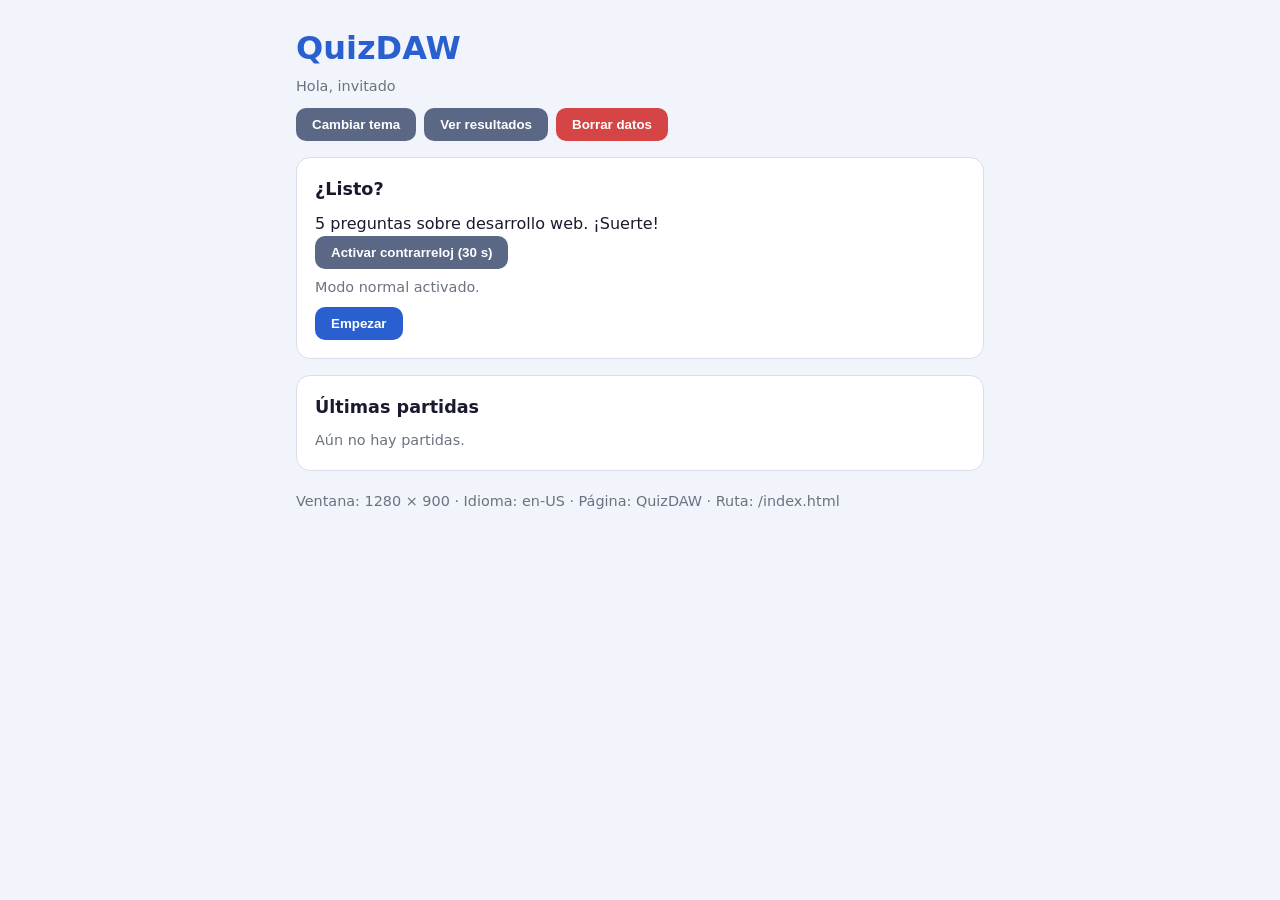
<file: index.html>
<!DOCTYPE html>
<html lang="es">
<head>
  <meta charset="UTF-8">
  <meta name="viewport" content="width=device-width, initial-scale=1.0">
  <title>QuizDAW</title>
  <link rel="stylesheet" href="estilos.css">
</head>
<body>
  <header>
    <h1>QuizDAW</h1>
    <p id="saludo" class="muted"></p>
    <div class="barra">
      <button type="button" id="btnTema" class="secundario">Cambiar tema</button>
      <button type="button" id="btnResultados" class="secundario">Ver resultados</button>
      <button type="button" id="btnBorrar" class="peligro">Borrar datos</button>
    </div>
  </header>

  <section id="inicio" class="card">
    <h2>¿Listo?</h2>
    <p>5 preguntas sobre desarrollo web. ¡Suerte!</p>
    <button type="button" id="btnContrarreloj" class="secundario">Activar contrarreloj (30 s)</button>
    <p id="estadoModo" class="muted">Modo normal activado.</p>
    <button type="button" id="btnEmpezar">Empezar</button>
  </section>

  <section id="juego" class="card" hidden>
    <h2 id="textoPregunta"></h2>
    <p id="temporizador" class="muted" hidden></p>
    <div id="opciones"></div>
    <p id="feedback" class="feedback"></p>
    <button type="button" id="btnSiguiente" hidden>Siguiente</button>
    <p id="marcador" class="muted"></p>
  </section>

  <section id="final" class="card" hidden>
    <h2>Fin de la partida</h2>
    <p id="textoFinal"></p>
    <button type="button" id="btnOtra">Jugar otra vez</button>
  </section>

  <section class="card">
    <h2>Últimas partidas</h2>
    <ul id="listaPartidas"></ul>
    <p id="media" class="muted"></p>
  </section>

  <footer>
    <p id="info" class="muted"></p>
  </footer>

  <script src="preguntas.js"></script>
  <script src="cookies.js"></script>
  <script src="partida.js"></script>
  <script src="app.js"></script>
</body>
</html>
</file>
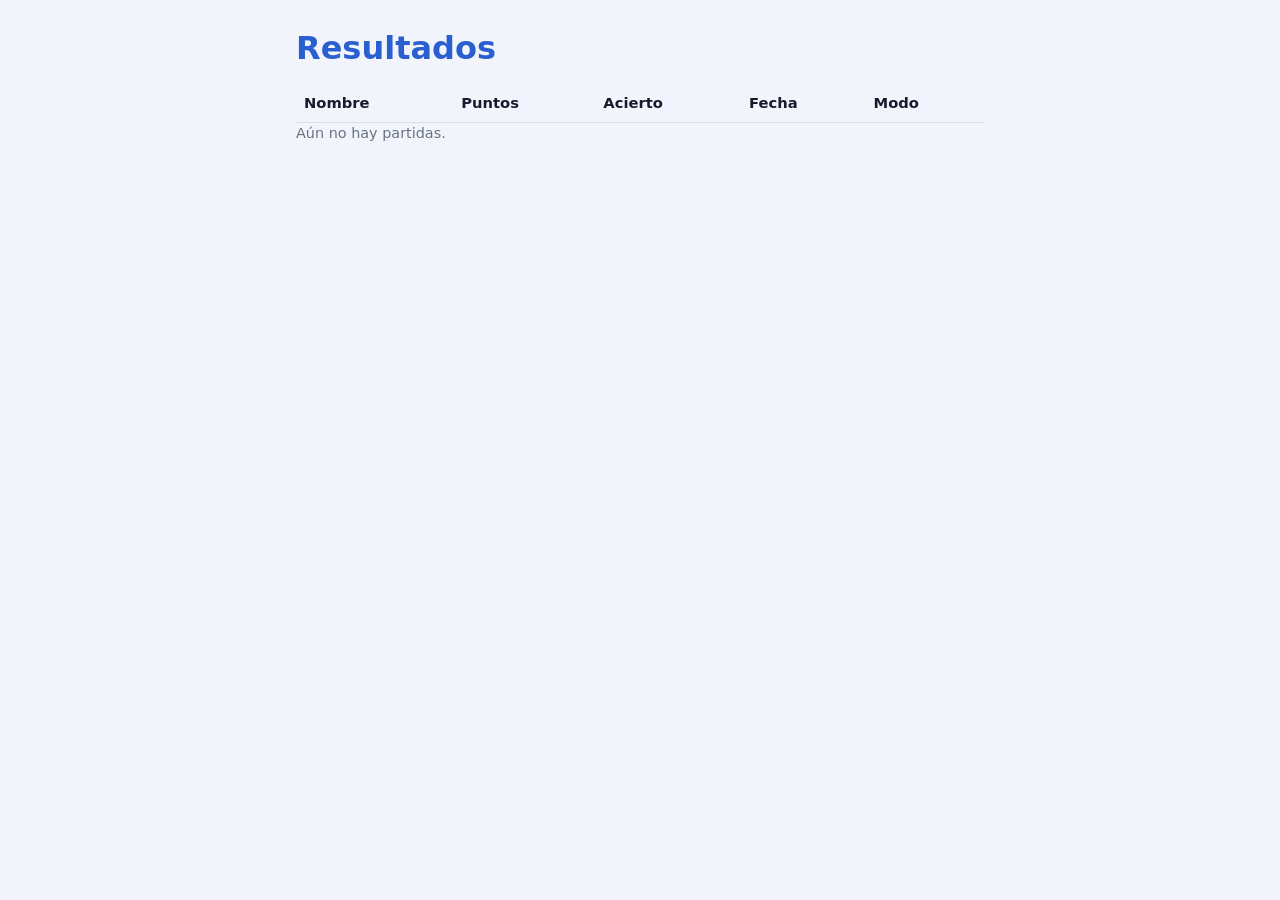
<file: resultados.html>
<!DOCTYPE html>
<html lang="es">
<head>
  <meta charset="UTF-8">
  <meta name="viewport" content="width=device-width, initial-scale=1.0">
  <title>Resultados · QuizDAW</title>
  <link rel="stylesheet" href="estilos.css">
</head>
<body class="ventana">
  <h1>Resultados</h1>
  <table>
    <thead>
      <tr><th>Nombre</th><th>Puntos</th><th>Acierto</th><th>Fecha</th><th>Modo</th></tr>
    </thead>
    <tbody id="tabla"></tbody>
  </table>
  <p id="mediaRes" class="muted"></p>

  <script src="cookies.js"></script>
  <script src="partida.js"></script>
  <script src="resultados.js"></script>
</body>
</html>
</file>
<file: estilos.css>
*{box-sizing:border-box;margin:0;padding:0;}
body{font-family:"Segoe UI",system-ui,sans-serif;background:#f1f4fa;color:#1a1a2e;max-width:720px;margin:24px auto;padding:0 16px;line-height:1.5;}
body.oscuro{background:#0f1420;color:#e8ecf4;}
[hidden]{display:none !important;}
h1{color:#2a5fd0;margin-bottom:4px;}
body.oscuro h1{color:#4f8cff;}
h2{font-size:1.1rem;margin-bottom:10px;}
.muted{color:#6b7280;font-size:.9rem;}
body.oscuro .muted{color:#93a0b8;}
.barra{display:flex;gap:8px;flex-wrap:wrap;margin-top:10px;}
.card #estadoModo{margin:8px 0;}
.card{background:#fff;border:1px solid #d9dee8;border-radius:14px;padding:18px;margin-top:16px;}
body.oscuro .card{background:#171e2e;border-color:#263149;}
button{padding:9px 16px;background:#2a5fd0;color:#fff;border:none;border-radius:10px;font-weight:600;cursor:pointer;}
button:hover{filter:brightness(1.1);}
.secundario{background:#5a6785;}
.peligro{background:#d64545;}
#opciones{display:grid;gap:8px;margin:12px 0;}
.opcion{text-align:left;background:#e8eefc;color:#1a1a2e;}
body.oscuro .opcion{background:#1f2a44;color:#e8ecf4;}
.opcion.ok{background:#35c28b;color:#05231a;}
.opcion.mal{background:#ff6b6b;color:#fff;}
.feedback{margin:8px 0;font-weight:600;min-height:1.3em;}
ul{margin:8px 0 8px 20px;}
table{width:100%;border-collapse:collapse;margin-top:12px;}
th,td{border-bottom:1px solid #d9dee8;padding:8px;text-align:left;font-size:.92rem;}
footer{margin-top:20px;}
</file>
